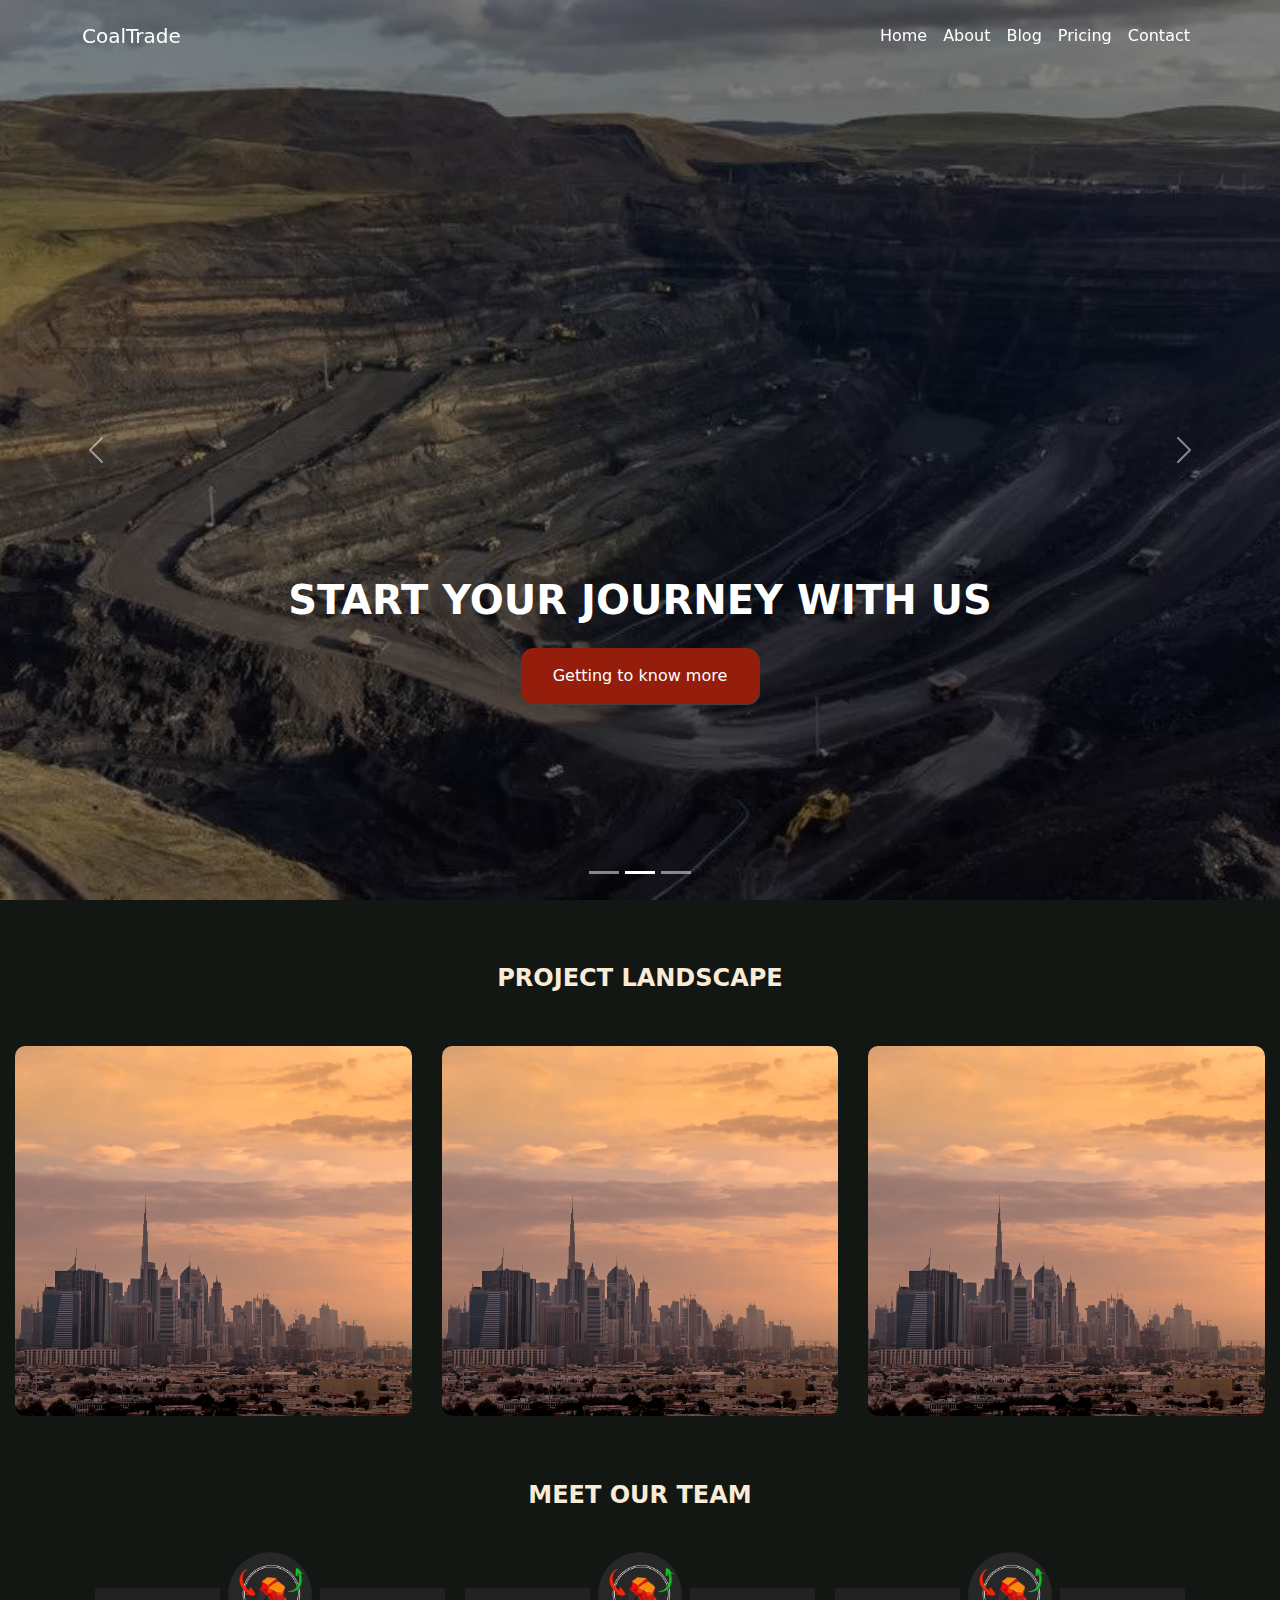
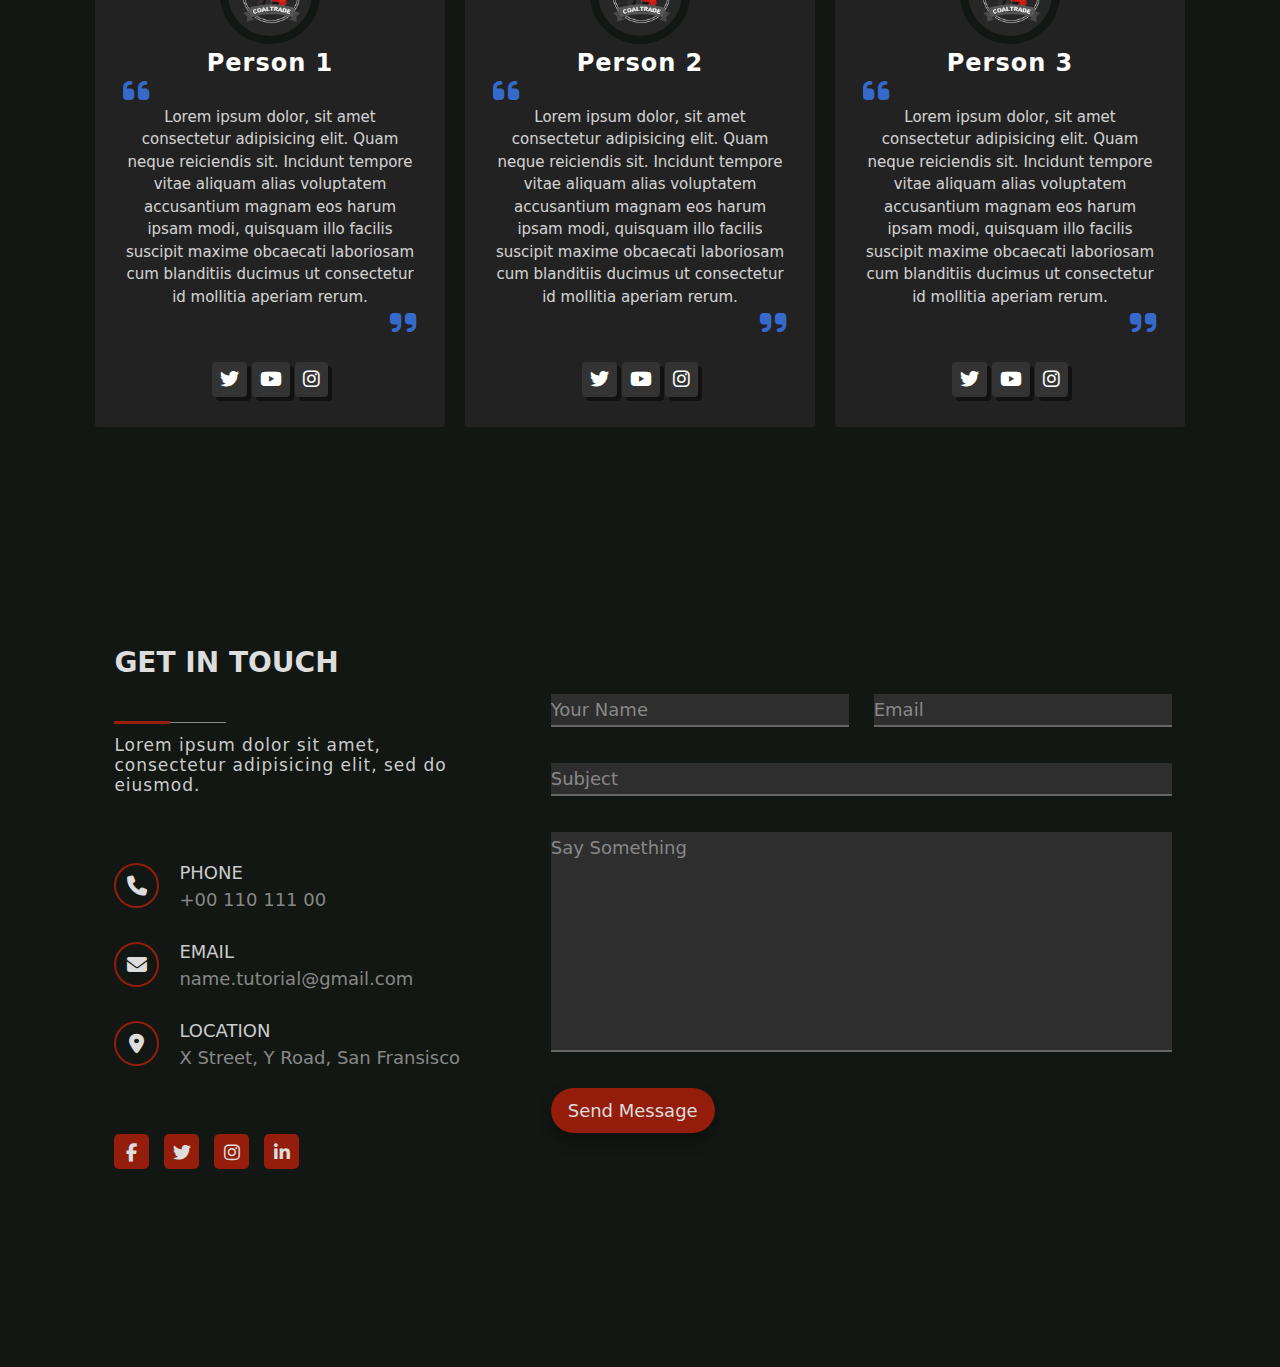
<file: index.html>
<!DOCTYPE html>
<html lang="en">

<head>
  <meta charset="UTF-8" />
  <meta name="viewport" content="width=device-width, initial-scale=1.0" />
  <title>CoalTrade - Home</title>
  <link rel="stylesheet" href="css/bootstrap.min.css" />
  <link rel="stylesheet" href="css/style.css" />
  <!-- *******  Font Awesome Icons Link  ******* -->
  <link rel="stylesheet" href="https://cdnjs.cloudflare.com/ajax/libs/font-awesome/6.1.1/css/all.min.css" />

</head>

<body>
  <!-- Navbar  -->
  <nav class="navbar fixed-top navbar-expand-lg navbar-dark p-md-3">
    <div class="container">
      <a class="navbar-brand" href="#">CoalTrade</a>
      <button class="navbar-toggler" type="button" data-bs-toggle="collapse" data-bs-target="#navbarNav"
        aria-controls="navbarNav" aria-expanded="false" aria-label="Toggle navigation">
        <span class="navbar-toggler-icon"></span>
      </button>

      <div class="collapse navbar-collapse" id="navbarNav">
        <div class="mx-auto"></div>
        <ul class="navbar-nav">
          <li class="nav-item">
            <a class="nav-link text-white" href="#">Home</a>
          </li>
          <li class="nav-item">
            <a class="nav-link text-white" href="./about.html">About</a>
          </li>
          <li class="nav-item">
            <a class="nav-link text-white" href="#">Blog</a>
          </li>
          <li class="nav-item">
            <a class="nav-link text-white" href="#">Pricing</a>
          </li>
          <li class="nav-item">
            <a class="nav-link text-white" href="#">Contact</a>
          </li>
        </ul>
      </div>
    </div>
  </nav>

  <!-- Carrousel -->
  <div id="myCarousel" class="carousel slide carousel-fade" data-bs-ride="carousel">
    <ol class="carousel-indicators">
      <li type="button" data-bs-target="#myCarousel" data-bs-slide-to="0" class="" aria-label="Slide 1"></li>
      <li type="button" data-bs-target="#myCarousel" data-bs-slide-to="1" aria-label="Slide 2" class="active"
        aria-current="true"></button>
      <li type="button" data-bs-target="#myCarousel" data-bs-slide-to="2" aria-label="Slide 3" class=""></li>
    </ol>
    <div class="carousel-inner">
      <!-- Page 1 -->
      <div class="carousel-item">
        <div class="overlay-img"
          style="background-image: url('https://asset-2.tstatic.net/makassar/foto/bank/images/tambang-batu-bara-1-1912021.jpg');">
        </div>
        <!-- <svg class="bd-placeholder-img" width="100%" height="100%" xmlns="'img/banner-img.jpg" aria-hidden="true"
          preserveAspectRatio="xMidYMid slice" focusable="false">
          <rect width="100%" height="100%" fill="#777"></rect>
        </svg> -->

        <div class="contain">
          <div class="carousel-caption">
            <h1>Start your journey with us</h1>
            <p><a class="btn btn-lg btn-primary" href="./about.html">Getting to know more</a></p>
          </div>
        </div>

        <!-- <div class="contain">
          <div class="carousel-caption text-start">
            <h1>Example headline.</h1>
            <p>Some representative placeholder content for the first slide of the carousel.</p>
            <p><a class="btn btn-lg btn-primary" href="#">Sign up today</a></p>
          </div>
        </div> -->
      </div>

      <!-- Page 2 -->
      <div class="carousel-item active">
        <div class="overlay-img" style="background-image: url('img/photo1691242708.jpeg">
        </div>

        <div class="contain">
          <div class="carousel-caption">
            <h1>Start your journey with us</h1>
            <p><a class="btn btn-lg btn-primary" href="./about.html">Getting to know more</a></p>
          </div>
        </div>
      </div>

      <!-- Page 3 -->
      <div class="carousel-item">
        <div class="overlay-img"
          style="background-image: url('https://gdb.voanews.com/4786AF54-FC68-4FD6-976F-7C702D7B0515_w1080_h608_s.jpg');">
        </div>

        <div class="contain">
          <div class="carousel-caption">
            <h1>Start your journey with us</h1>
            <p><a class="btn btn-lg btn-primary" href="./about.html">Getting to know more</a></p>
          </div>
        </div>

        <!-- <div class="contain">
          <div class="carousel-caption text-end">
            <h1>One more for good measure.</h1>
            <p>Some representative placeholder content for the third slide of this carousel.</p>
            <p><a class="btn btn-lg btn-primary" href="#">Browse gallery</a></p>
          </div>
        </div> -->
      </div>
    </div>

    <a class="carousel-control-prev" type="button" data-bs-target="#myCarousel" data-bs-slide="prev">
      <span class="carousel-control-prev-icon" aria-hidden="true"></span>
      <span class="visually-hidden">Previous</span>
    </a>
    <a class="carousel-control-next" type="button" data-bs-target="#myCarousel" data-bs-slide="next">
      <span class="carousel-control-next-icon" aria-hidden="true"></span>
      <span class="visually-hidden">Next</span>
    </a>
  </div>

  <!-- Our Focus -->
  <Section>
    <h2>Project landscape</h2>
    <div class="wrapper">
      <!-- Memb 1 -->
      <div class="idea1">
        <div class="group">
          <video src="./video/video1.mp4" class="video1" loop muted></video>
          <div class="content">
            <h1 class="title">book a tour</h1>
          </div>
        </div>
      </div>

      <!-- Memb 2 -->
      <div class="idea2">
        <div class="group">
          <video src="./video/video2.mp4" class="video2" loop muted></video>
          <div class="content">
            <h1 class="title">book a tour</h1>
          </div>
        </div>
      </div>

      <!-- Memb 3 -->
      <div class="idea3">
        <div class="group">
          <video src="./video/video3.mp4" class="video3" loop muted></video>
          <div class="content">
            <h3 class="title">book a tour</h1>
          </div>
        </div>
      </div>
    </div>

  </Section>



  <!-- Testimoni -->
  <Section>
    <h2 id="meet">Meet Our Team</h2>

    <!-- Memb 1 -->
    <div class="wrapper">
      <div class="box">
        <div class="profile">
          <div class="imgBox">
            <img src="./img/logos.png">
          </div>
          <h2>Person 1</h2>
        </div>
        <p><span class="fa fa-quote-left left"></span>Lorem ipsum dolor, sit amet consectetur adipisicing elit. Quam
          neque
          reiciendis sit. Incidunt tempore vitae aliquam alias voluptatem accusantium magnam eos harum ipsam modi,
          quisquam illo facilis suscipit maxime obcaecati laboriosam cum blanditiis ducimus ut consectetur id mollitia
          aperiam rerum.<span class="fa fa-quote-right right"></span>
        </p>

        <div class="social">

          <i class="fab fa-twitter"></i>
          <i class="fab fa-youtube"></i>
          <i class="fab fa-instagram"></i>
        </div>
      </div>

      <!-- Memb 2 -->
      <div class="box">
        <div class="profile">
          <div class="imgBox">
            <img src="./img/logos.png">
          </div>
          <h2>Person 2</h2>
        </div>
        <p><span class="fa fa-quote-left left"></span>Lorem ipsum dolor, sit amet consectetur adipisicing elit. Quam
          neque
          reiciendis sit. Incidunt tempore vitae aliquam alias voluptatem accusantium magnam eos harum ipsam modi,
          quisquam illo facilis suscipit maxime obcaecati laboriosam cum blanditiis ducimus ut consectetur id mollitia
          aperiam rerum.<span class="fa fa-quote-right right"></span>
        </p>

        <div class="social">

          <i class="fab fa-twitter"></i>
          <i class="fab fa-youtube"></i>
          <i class="fab fa-instagram"></i>
        </div>
      </div>

      <!-- Memb 3 -->
      <div class="box">
        <div class="profile">
          <div class="imgBox">
            <img src="./img/logos.png">
          </div>
          <h2>Person 3</h2>
        </div>
        <p><span class="fa fa-quote-left left"></span>Lorem ipsum dolor, sit amet consectetur adipisicing elit. Quam
          neque
          reiciendis sit. Incidunt tempore vitae aliquam alias voluptatem accusantium magnam eos harum ipsam modi,
          quisquam illo facilis suscipit maxime obcaecati laboriosam cum blanditiis ducimus ut consectetur id mollitia
          aperiam rerum.<span class="fa fa-quote-right right"></span>
        </p>

        <div class="social">

          <i class="fab fa-twitter"></i>
          <i class="fab fa-youtube"></i>
          <i class="fab fa-instagram"></i>
        </div>
      </div>
    </div>

  </Section>



  <!-- Comment -->
  <section>
    <div class="wrapper">
      <div class="comment">
        <main class="row">

          <!--  *******   Left Section (Column) Starts   *******  -->

          <section class="col left">

            <!--  *******   Title Starts   *******  -->

            <div class="contactTitle">
              <h2>Get In Touch</h2>
              <p>Lorem ipsum dolor sit amet, consectetur adipisicing elit, sed do eiusmod.</p>
            </div>

            <!--  *******   Title Ends   *******  -->

            <!--  *******   Contact Info Starts   *******  -->

            <div class="contactInfo">

              <div class="iconGroup">
                <div class="icon">
                  <i class="fa-solid fa-phone"></i>
                </div>
                <div class="details">
                  <span>Phone</span>
                  <span>+00 110 111 00</span>
                </div>
              </div>

              <div class="iconGroup">
                <div class="icon">
                  <i class="fa-solid fa-envelope"></i>
                </div>
                <div class="details">
                  <span>Email</span>
                  <span>name.tutorial@gmail.com</span>
                </div>
              </div>

              <div class="iconGroup">
                <div class="icon">
                  <i class="fa-solid fa-location-dot"></i>
                </div>
                <div class="details">
                  <span>Location</span>
                  <span>X Street, Y Road, San Fransisco</span>
                </div>
              </div>

            </div>

            <!--  *******   Social Media Starts   *******  -->

            <div class="socialMedia">
              <a href="#"><i class="fa-brands fa-facebook-f"></i></a>
              <a href="#"><i class="fa-brands fa-twitter"></i></a>
              <a href="#"><i class="fa-brands fa-instagram"></i></a>
              <a href="#"><i class="fa-brands fa-linkedin-in"></i></a>
            </div>

          </section>

          <!--  *******   Right Section (Column) Starts   *******  -->

          <section class="col right">

            <!--  *******   Form Starts   *******  -->

            <form class="messageForm">

              <div class="inputGroup halfWidth">
                <input type="text" name="" required="required">
                <label>Your Name</label>
              </div>

              <div class="inputGroup halfWidth">
                <input type="email" name="" required="required">
                <label>Email</label>
              </div>

              <div class="inputGroup fullWidth">
                <input type="text" name="" required="required">
                <label>Subject</label>
              </div>

              <div class="inputGroup fullWidth">
                <textarea required="required"></textarea>
                <label>Say Something</label>
              </div>

              <div class="inputGroup fullWidth">
                <button>Send Message</button>
              </div>

            </form>

            <!--  *******   Form Ends   *******  -->
          </section>

          <!--  *******   Right Section (Column) Ends   *******  -->

        </main>
      </div>
    </div>
  </section>

  <script src="js/bootstrap.bundle.min.js"></script>
  <script type="text/javascript">

    //first video
    const idea1 = document.querySelector('.idea1');
    video1 = document.querySelector('.video1');

    idea1.addEventListener('mouseover', () => {
      video1.play();
    })

    idea1.addEventListener('mouseleave', () => {
      video1.pause()
    });
    //first video
    const idea2 = document.querySelector('.idea2');
    video2 = document.querySelector('.video2');

    idea2.addEventListener('mouseover', () => {
      video2.play();
    })

    idea2.addEventListener('mouseleave', () => {
      video2.pause()
    });
    //first video
    const idea3 = document.querySelector('.idea3');
    video3 = document.querySelector('.video3');

    idea3.addEventListener('mouseover', () => {
      video3.play();
    })

    idea3.addEventListener('mouseleave', () => {
      video3.pause()
    });


    var nav = document.querySelector('nav');
    window.addEventListener('scroll', function () {
      if (window.pageYOffset > 100) {
        nav.classList.add('navbarr', 'shadow');
      } else {
        nav.classList.remove('navbarr', 'shadow');
      }
    });
  </script>
  <!-- 
  <script src="https://cdn.jsdelivr.net/npm/bootstrap@5.0.2/dist/js/bootstrap.bundle.min.js"
    integrity="sha384-MrcW6ZMFYlzcLA8Nl+NtUVF0sA7MsXsP1UyJoMp4YLEuNSfAP+JcXn/tWtIaxVXM"
    crossorigin="anonymous"></script> -->


</body>

</html>
</file>
<file: css/style.css>
body{
    background-color: #121713;
    color: antiquewhite;
    width: 100%;
	min-height: 100vh;
}

nav.navbarr {
    background: #0b0b0b!important;  
}

.breaker{
    height: 30px;
}

.carousel {
    margin-bottom: 4rem;
}
.carousel {
    position: relative;
}

*, ::after, ::before {
    box-sizing: border-box;
}

div {
    display: block;
}

h2 {
	padding-bottom: 30px;
    text-transform: uppercase;
    font-weight: bold;
    font-size: 1.5rem;
    text-align: center;
  }

#meet{
	padding-top: 50px;

  }

.banner-image {
    background-image: url('img/banner-img.jpg');
    background-size: cover;
  }

  .carousel-item {
    height: 100vh;
    background-color: rgb(0, 0, 0);
    color: white;
    position: relative;
    background-position: center;
    background-size: cover;
  }

  .contain {
    position: absolute;
    right: 0;
    left: 0;
    bottom: 140px;
  }

  .overlay-img {
    position: absolute;
    bottom: 0;
    left: 0;
    right: 0;
    top: 0;
    background-position: top;
    background-size: cover;
    height: 100vh;
    opacity: 0.5;
  }

  #myCarousel {
    min-height: 100vh;
    display: flex;
    position: relative;
  }

  .contain a {
    margin-top: 1rem;
    display: inline-block;
    padding: 1rem 2rem;
    font-size: 1rem;
    color: #fffefe;
    background-color: #941D0B;
    border-radius: 0.8rem;
    box-shadow: 1px 1px 1px rgb(68, 68, 68);
    border: 0px;
  }
  .contain a::after{
	color: #fffefe;
	background-color: #0b9432;
  }

  .contain h1 {
    text-transform: uppercase;
    font-weight: bold;
  }

  .Contact{
    background-color: #121713;
    margin-bottom: 50px;
	justify-content: center;
	display: flex;
  }
	.Contact .card{
	flex: 1;
	max-width: 20rem;
	display: inline-block;
	margin: auto;
	margin: 20px 50px;
	justify-content: space-evenly;

  }

  /* Idea ===================================================== */
.idea1, .idea2, .idea3{
	width: 200px;
	height: 400px; 
	border-radius: 20px;
	padding: 15px;
	transition: .5s;
	flex: 1;
	}

.idea1:hover, .idea2:hover, .idea3:hover, .idea1:hover .group, .idea2:hover .group, .idea3:hover .group{
		box-shadow: -4px -4px 10px #fff, 
		4px 4px 20px rgba(0, 0, 0, 0.15), 
		inset 4px 4px 20px rgba(0, 0, 0, 0.15), 
		inset -4px -4px 10px #fff;
	}

.video1, .video2, .video3{
	position:absolute;
	width: 100%;
	height: 100%;
	object-fit:cover;
}

.group{
	width: 100%; height: 100%;
	border-radius: 10px;
	position: relative;
	overflow: hidden;
	transition: .5s;
	}

.content {
	width: 100%;
	height: 100%;
	position: relative;
	display: flex;
	flex-direction: column;
	justify-content: flex-end;
	align-items: center;
	background: linear-gradient(180deg, rgba(0, 0, 0, 0) 5%, rgba(0, 0, 0, 0.6) 80%); 
	transition: .5s;
	opacity: 0; 
	margin-top: 30px;
	}

		
.title{
	font-size: 60px;
	text-align: center;
	text-transform: capitalize;
	font-weight: 300;
}

.card:hover .conten{
	opacity:1;
	margin-top:0;
}

	

  /* Team Intro =============================================== */
  section{
	position: relative; min-height: 100v;
	width: 100%;
	background: #121713;
	overflow: hidden;
  }

  #project{
	display: flex;
  }

  .wrapper{
	width: 100%;
	display: flex;
	justify-content: center;
	flex-wrap: wrap;
  }
	
.wrapper .box{
	position: relative;
	width: 350px; color: #fff;
	background: #222; margin: 40px 10px;
	padding: 30px 20px; border-radius: 3px;
	transition: 0.3s ease;
	text-align: center;
	} 
	
.wrapper .box .profile{
	position: absolute;
	Left: 50%;
	transform: translateX(-50%);
	top: -10%;
	width: 100%; display: block;
	}

.wrapper .box .profile .imgBox{
		position: relative;
		height: 100px; width: 100px;
		margin: auto;
		border: 8px solid #121713;
		border-radius: 50%; overflow: hidden;
	}

.wrapper .box .profile .imgBox img{	
		position: absolute; height: 100%;
		width: 100%; top: 0;
		Left: 0;
		border-radius: 50%;
		object-fit: cover;
		transition: 0.3s ease;
	}
.wrapper .box .profile .imgBox:hover img{	
		position: absolute; height: 100%;
		width: 100%; top: 0;
		Left: 0;
		border-radius: 50%;
		object-fit: cover;
		transition: 0.3s ease;
	}

.wrapper .box .profile h2{ 
	padding: 5px 0; 
	text-transform: capitalize;
	color: #fff;
	Letter-spacing: 1px; text-align: center;
}

.wrapper .box p{
	margin-top: 50px;
	color: #fff;
	font-size: 15px; 
	padding: 8px;
	opacity: 0.8
}
		
.wrapper .box .left{ 
	font-size: 30px;
	display: block; text-align: left;
	color: #3b7cf5;
}

.wrapper .box .right{
	font-size: 30px;
	display: block; 
	text-align: right;
	color: #3b7cf5;
	}
	
.wrapper .box .social{	
	width: 100%;
	}
	
.wrapper .box .social i{ 
	font-size: 1.2em; 
	color: #fff; 
	padding: 8px; 
	background: rgba(255,255,255,0.08); 
	border-radius: 4px; 
	box-shadow: 4px 4px rgba(0,0,0,0.5);
	} 

.wrapper .box social i:hover{ 
	background: #3b7cf5;
	}

	
  /* Comment */
.comment{
    margin: auto;
    flex-wrap: wrap;
	width: 100%;
	min-height: 100vh;
	display: flex;
	justify-content: center;
	align-items: center;
	padding: 30px 8%;
}
.comment .row{
	display: flex;
	justify-content: space-between;
	width: 100%;
	max-width: 1100px;
}
.row section.col{
	display: flex;
	flex-direction: column;
}
.row section.left{
	flex-basis: 35%;
	min-width: 320px;
	margin-right: 60px;
}
.row section.right{
	flex-basis: 60%;
}
section.left .contactTitle h2{
	position: relative;
	font-size: 28px;
	color: #ddd;
	display: inline-block;
	margin-bottom: 25px;
}
section.left .contactTitle h2::before{
	content: '';
	position: absolute;
	width: 50%;
	height: 1px;
	background-color: #888;
	top: 120%;
	left: 0;
}
section.left .contactTitle h2::after{
	content: '';
	position: absolute;
	width: 25%;
	height: 3px;
	background-color: #941D0B;
	top: calc(120% - 1px);
	left: 0;
}
section.left .contactTitle p{
	font-size: 17px;
	color: #ccc;
	letter-spacing: 1px;
	line-height: 1.2;
	padding-bottom: 22px;
}
section.left .contactInfo{
	margin-bottom: 16px;
}
.contactInfo .iconGroup{
	display: flex;
	align-items: center;
	margin: 25px 0px;
}
.iconGroup .icon{
	width: 45px;
	height: 45px;
	border: 2px solid #941D0B;
	border-radius: 50%;
	margin-right: 20px;
	position: relative;
}
.iconGroup .icon i{
	font-size: 20px;
	color: #ddd;
	position: absolute;
	top: 50%;
	left: 50%;
	transform: translate(-50%, -50%);
}
.iconGroup .details span{
	display: block;
	color: #888;
	font-size: 18px;
}
.iconGroup .details span:nth-child(1){
	text-transform: uppercase;
	color: #ccc;
}
section.left .socialMedia{
	display: flex;
	justify-content: flex-start;
	align-items: center;
	flex-wrap: wrap;
	margin: 22px 0px 20px;
}
.socialMedia a{
	width: 35px;
	height: 35px;
	text-decoration: none;
	text-align: center;
	margin-right: 15px;
	border-radius: 5px;
	background-color: #941D0B;
	transition: 0.4s;
}
.socialMedia a i{
	color: #ddd;
	font-size: 18px;
	line-height: 35px;
	border: 1px solid transparent;
	transition-delay: 0.4s;
}
.socialMedia a:hover{
	transform: translateY(-5px);
	background-color: #2e2e2e;
	color: #941D0B;
	border: 1px solid #941D0B;
}
.socialMedia a:hover i{
	color: #941D0B;
}

/* Code for the right section (column) */

.row section.right .messageForm{
	display: flex;
	justify-content: space-between;
	flex-wrap: wrap;
	padding-top: 30px;
}
.row section.right .inputGroup{
	margin: 18px 0px;
	position: relative;
}
.messageForm .halfWidth{
	flex-basis: 48%;
}
.messageForm .fullWidth{
	flex-basis: 100%;
}
.messageForm input, .messageForm textarea{
	width: 100%;
	font-size: 18px;
	padding: 2px 0px;
	background-color: #2e2e2e;
	color: #ddd;
	border: none;
	border-bottom: 2px solid #666;
	outline: none;
}
.messageForm textarea{
	resize: none;
	height: 220px;
	display: block;
}
textarea::-webkit-scrollbar{
	width: 5px;
}
textarea::-webkit-scrollbar-track{
	background-color: #1e1e1e;
	border-radius: 15px;
}
textarea::-webkit-scrollbar-thumb{
	background-color: dodgerblue;
	border-radius: 15px;
}
.inputGroup label{
	position: absolute;
	left: 0;
	bottom: 4px;
	color: #888;
	font-size: 18px;
	transition: 0.4s;
	pointer-events: none;
}
.inputGroup:nth-child(4) label{
	top: 2px;
}
.inputGroup input:focus ~ label, .inputGroup textarea:focus ~ label,
.inputGroup input:valid ~ label, .inputGroup textarea:valid ~ label
{
	transform: translateY(-30px);
	font-size: 16px;
}
.inputGroup button{
	padding: 8px 16px;
	font-size: 18px;
	background-color: #941D0B;
	color: #ddd;
	border: 1px solid transparent;
	border-radius: 25px;
	outline: none;
	cursor: pointer;
	box-shadow: 0px 8px 15px rgba(0, 0, 0, 0.3);
	transition: 0.4s;
}
.inputGroup button:hover{
	background-color: #2e2e2e;
	color: dodgerblue;
	box-shadow: 0px 0px 15px rgba(0, 0, 0, 0.3);
	border: 1px solid #941D0B;
}
@media(max-width: 1100px){
	.messageForm .halfWidth{
		flex-basis: 100%;
		
	}
	.Contact{
		width: 50%;
		display: inline-block;
	}
}
@media(max-width: 900px){
	.comment .row{
		flex-wrap: wrap;
	}
	.row section.left, .row section.right{
		flex-basis: 100%;
		margin: 0px;
	}
	.Contact{
		width: 100%;
		display: inline-block;
	}
	.Contact .card{
		max-width: 100%;
		margin: 25px 50px;
	  }
}
</file>
